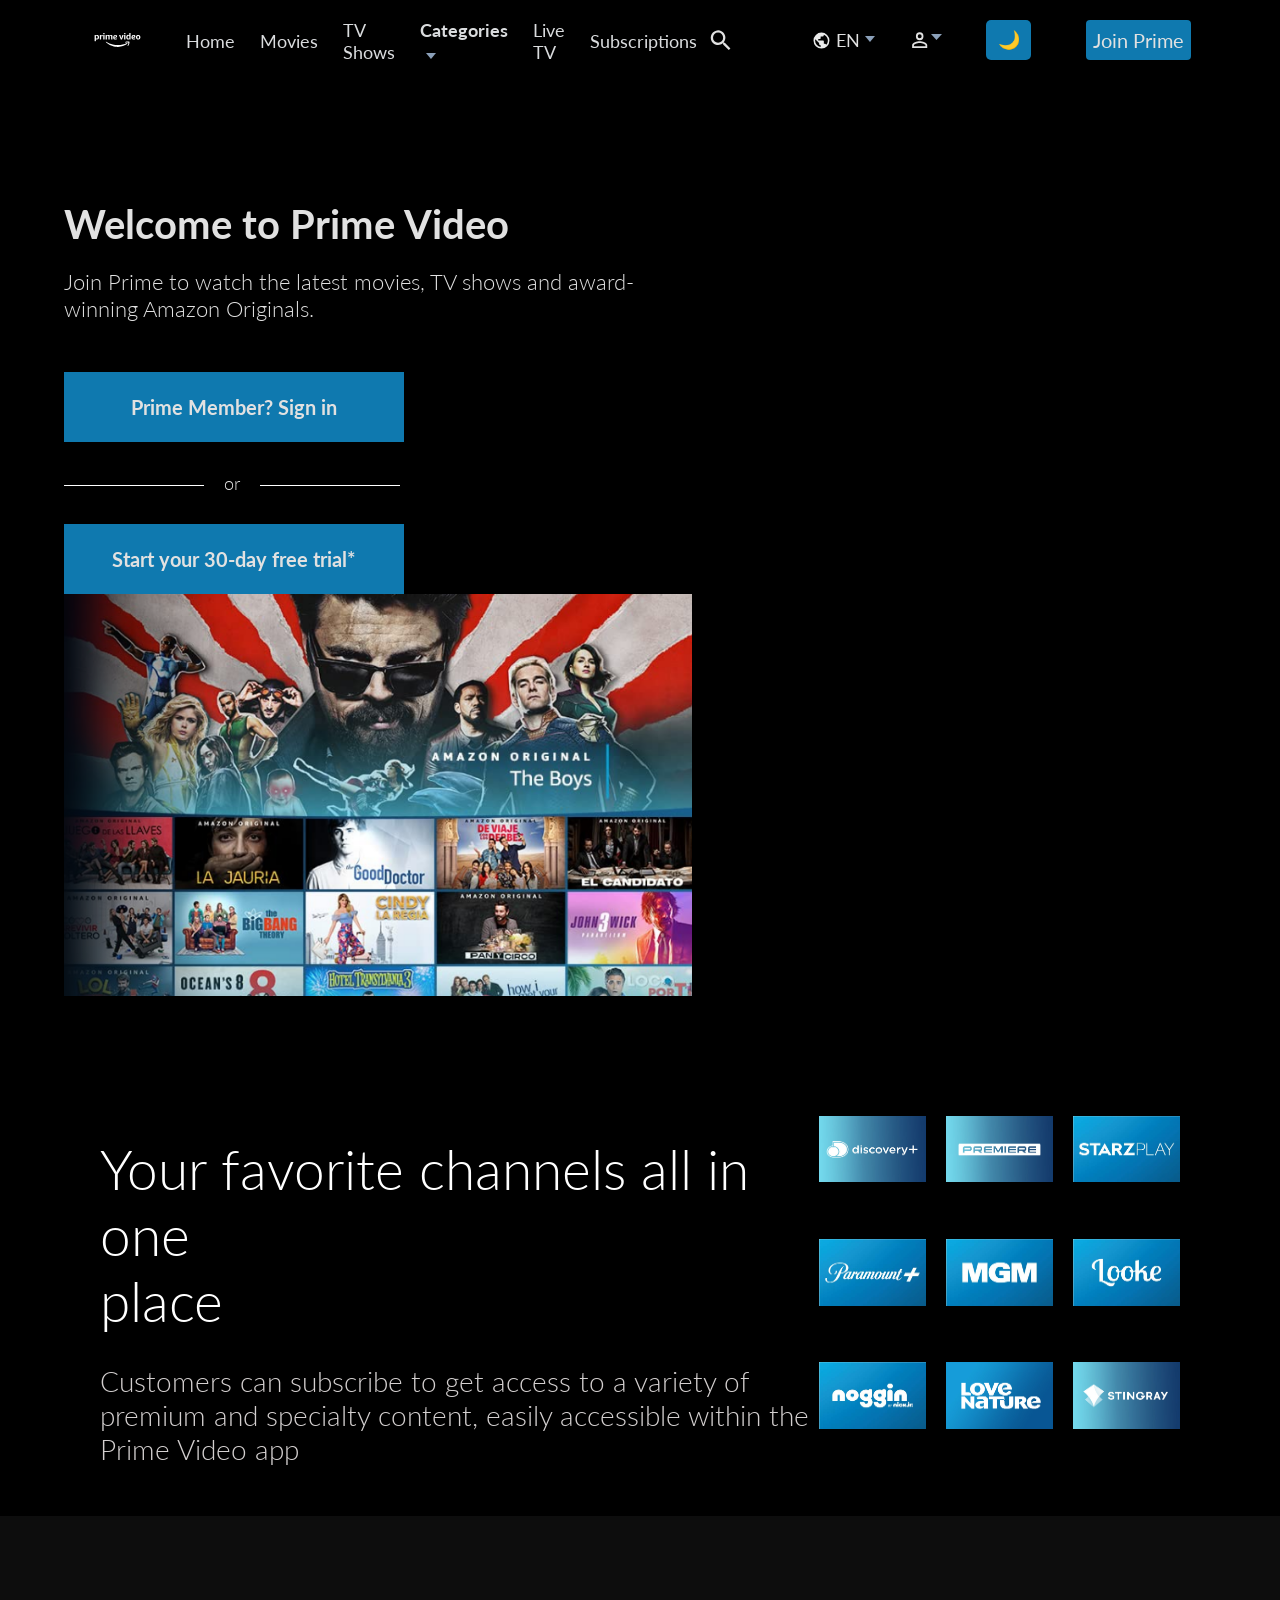
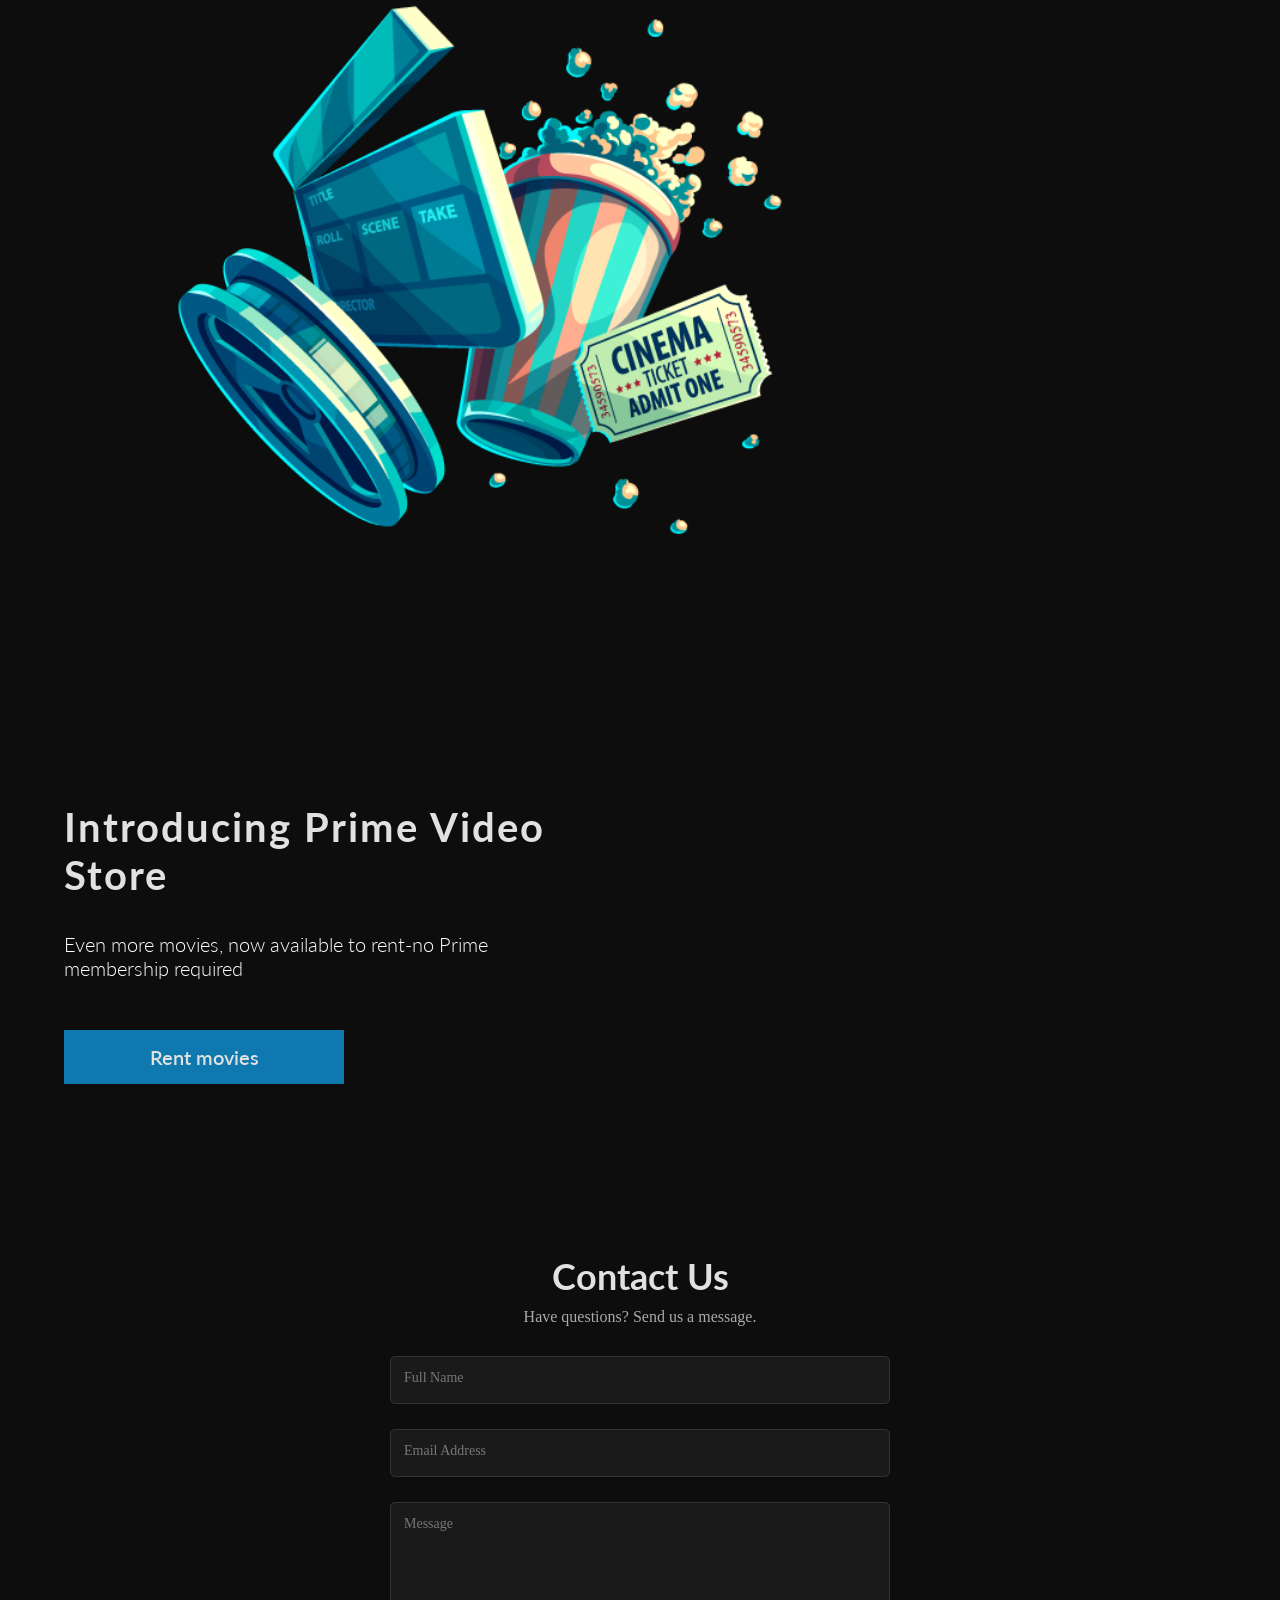
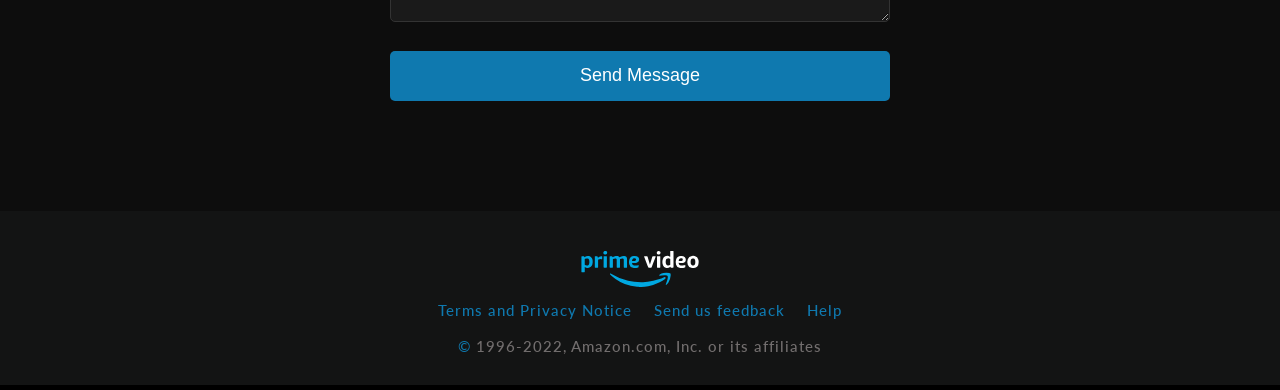
<file: index.html>
<!DOCTYPE html>
<html lang="en">

<head>
    <meta charset="UTF-8">
    <meta http-equiv="X-UA-Compatible" content="IE=edge">
    <meta name="viewport" content="width=device-width, initial-scale=1.0">
    <title>Welcome to Prime Video</title>
    <link rel="icon" type="image/png" sizes="32x32" href="images/Amazon_prime_video_logo_32x32.png">
    <link rel="icon" type="image/png" sizes="16x16" href="images/Amazon_prime_video_logo_16x16.png">
    <link rel="preconnect" href="https://fonts.googleapis.com">
    <link rel="preconnect" href="https://fonts.gstatic.com" crossorigin>
    <link href="https://fonts.googleapis.com/css2?family=Lato:wght@300;400;700&display=swap" rel="stylesheet">
    <link rel="stylesheet" href="./styles.css">
</head>

<body>
    <header id="showcase">
        <ul class="left-list js-scroll"> 
            <li class="logo"><a href="https://www.primevideo.com/offers/nonprimehomepage/ref=dv_web_force_root"><img src="./svgs/AmznLogo.svg"></a></li>
            <li><a href="#main">Home</a></li>
            <li><a href="#movies">Movies</a></li>
            <li><a href="#tvshows">TV Shows</a></li>
            <li class='a-effect'><a href="#">Categories<img src="./svgs/Arrow-Down.svg"
                style="margin-left: 6px;"></a></li> 
            <li><a href="#">Live TV</a></li>
            <li><a href="#">Subscriptions</a></li>
        </ul>

        <ul class="right-list">
            <li class="search-wrapper">
                <img src="./svgs/Search.svg" class="search-icon" />
                <input 
                    type="text" 
                    class="search-input" 
                    placeholder="Search movies, TV shows..."/>
            </li>

            <li class="l-acronyms"><img src="./svgs/Global.svg">EN<img src="./svgs/Arrow-Down.svg"
                    style="margin-left: 5px; margin-bottom: 2px;"></li>
            <li class="acc-effect"><img src="./svgs/Acc.svg" style="width: 25px;"><img src="./svgs/Arrow-Down.svg"
                    style="margin-bottom: 6px;"></li> 
            <li>
                <button id="theme-toggle" class="theme-toggle-btn">
                    🌙
                </button>
            </li>
            <button class="small-button">Join Prime</button>
        </ul>
    </header>
    <section id="all">
        
        <section class="languages-section hover-effect-language">
            <div id="menu-l">

                <div class="tab-nav1">
                    <li>Bahasa Indonesia</li>
                    <li>Bahasa Melayu</li>
                    <li>Deustch</li>
                    <li id="mult-languages" class="language-en">English</li>
                    <li>Español</li>
                    <li>Français</li>
                    <li>Italiano</li>
                    <li>Magyar</li>
                    <li>Nederlands</li>
                    <li>Norsk</li>
                </div>

                <div class="tab-nav2">
                    <li>Polski</li>
                    <li id="mult-languages" class="language-pt">Português (Brasil)</li>
                    <li>Português (Portugal)</li>
                    <li>Română</li>
                    <li>Suomi</li>
                    <li>Svenska</li>
                    <li>Türkçe</li>
                    <li>Wikang Filipino</li>
                    <li>Čeština</li>
                    <li>Ελληνικά</li>
                    <li>Русский</li>
                </div>

                <div class="tab-nav3">
                    <li>עברית</li>
                    <li>العربية</li>
                    <li>हिन्दी</li>
                    <li>தமிழ்</li>
                    <li>తెలుగు</li>
                    <li>ไทย</li>
                    <li>日本語</li>
                    <li>简体中文</li>
                    <li>繁體中文</li>
                    <li>한국어</li>
                </div>
            </div>
        </section>

        <section id="main">
            <section class="categories-section hover-effect">
                <h2>Top Categories</h2>
                <div class="cards-categories">
                    <div class="card">
                        <p class="LT">Included with Prime</p>
                    </div>
                    <div class="card">
                        <p class="LT">Amazon Originals and Exclusives</p>
                    </div>
                    <div class="card">
                        <p>Movies</p>
                    </div>
                    <div class="card">
                        <p>TV</p>
                    </div>
                    <div class="card">
                        <p>Kids</p>
                    </div>
                    <div class="card">
                        <p>Sports</p>
                    </div>
                </div>

                <div class="divider"></div>

                <div class="list-section">

                    <div class="list-1">
                        <ul>Genres</ul>
                        <li>Action and adventure</li>
                        <li>Comedy</li>
                        <li>Drama</li>
                        <li>Documentary</li>
                        <li>Kids and family</li>
                        <li>Fantasy</li>
                        <li>Horror</li>
                    </div>

                    <div class="list-2">
                        <li>Romance</li>
                        <li>Science fiction</li>
                        <li>Suspense</li>
                        <li>Anime</li>
                        <li>Military and war</li>
                        <li>Crime</li>
                    </div>

                    <div class="list-3">
                        <ul>Other categories</ul>
                        <li>Recently added movies</li>
                        <li>Recently added TV</li>
                        <li>Award winners</li>
                        <li>Watch Party</li>
                        <li>Only for a limited time on a Prime</li>
                    </div>
                </div>
            </section>
            <section class="menu-acc menu-click-effect">
                <div class="acc-text">
                    <h4>Sign In</h4>
                </div>
                <div class="acc-text">
                    <h4>Watch Anywhere</h4>
                </div>
                <div class="acc-text">
                    <h4>Help</h4>
                </div>
            </section>

            <section class="section-texts">
            <div class="main-texts">
                <h1 class="large-text1">Welcome to Prime Video</h1>
                <p>Join Prime to watch the latest movies, TV shows and award-winning Amazon Originals.</p>
                <div>
                    <ul>
                        <li><button class="large-button">Prime Member? Sign in</button></li>
                        <div class="divider">
                            <li class="d1"> <svg xmlns="http://www.w3.org/2000/svg" width="140" height="1"
                                    viewBox="0 0 140 1">
                                    <rect width="140" height="1" fill="#fff" />
                                </svg>
                            </li>

                            <span class="textdivider">or</span>

                            <li class="d2">
                                <svg xmlns="http://www.w3.org/2000/svg" width="140" height="1" viewBox="0 0 140 1">
                                    <rect width="140" height="1" fill="#fff" />
                                </svg>
                            </li>
                        </div>

                        <li><button class="large-button2">Start your 30-day free trial*</button></li>
                    </ul>
                </div>
           
            </div>
            
        </section>
        <img class="main-background" src="images/mainbackground-en.png">
        </section>

        <section id="channels">
            <div class="channelstexts">
                <h1>Your favorite channels all in one<br>
                    place</h1>
                <p>Customers can subscribe to get access to a variety of premium and specialty content, easily accessible within the Prime Video app</p>
            </div>

            <div class="channels-section">
                <div><img class="channel" src="images/card.jpg"></div>
                <div><img class="channel" src="images/card-1.jpg"></div>
                <div><img class="channel" src="images/card-2.jpg"></div>
                <div><img class="channel" src="images/card-3.jpg"></div>
                <div><img class="channel" src="images/card-4.jpg"></div>
                <div><img class="channel" src="images/card-5.jpg"></div>
                <div><img class="channel" src="images/card-6.jpg"></div>
                <div><img class="channel" src="images/card-7.jpg"></div>
                <div><img class="channel" src="images/card-8.jpg"></div>
            </div>
        </section>

        <section id="popcorn">
            <div class="movies-img"><img src="images/cinecamars.png"></div>

            <div class="p-texts">
                <h2>Introducing Prime Video Store</h2>
                <p>Even more movies, now available to rent-no Prime membership required</p>
                <button class="large-button">Rent movies</button>
            </div>
        </section>
        <!-- Contact Form Section -->
        <section id="contact-section">
            <div class="contact-container">

                <h2>Contact Us</h2>
                <p>Have questions? Send us a message.</p>

                <form id="contact-form">

                    <div class="form-group">
                        <input type="text" id="name" required>
                        <label for="name">Full Name</label>
                    </div>

                    <div class="form-group">
                        <input type="email" id="email" required>
                        <label for="email">Email Address</label>
                    </div>

                    <div class="form-group">
                        <textarea id="message" rows="5" required></textarea>
                        <label for="message">Message</label>
                    </div>

                    <button type="submit" class="contact-btn">Send Message</button>

                    <p id="form-status"></p>

                </form>
            </div>
        </section>
        <div id="custom-alert" class="custom-alert">
            <div class="alert-box">
                <span class="alert-icon">✓</span>
                <div class="alert-content">
                    <h3>Message Sent!</h3>
                    <p>Thank you for contacting us. We'll get back to you soon.</p>
                </div>
                <span class="alert-close">&times;</span>
            </div>
        </div>
        <footer>
            <ul class="js-scroll">
                <li><a href="#main" class="js-scroll"><img class="js-scroll img-footer" src="./svgs/AmazonLogo2.svg"></a></li>
                <p>Terms and Privacy Notice &emsp; Send us feedback &emsp; Help <br><br> ©<span> 1996-2022, Amazon.com, Inc. or
                        its
                        affiliates</span></p>
            </ul>
            <section class="modal-container modal-active"></section>
    </section>
    </footer>

    <script src="./script.js"></script>
</body>
</html>
</file>
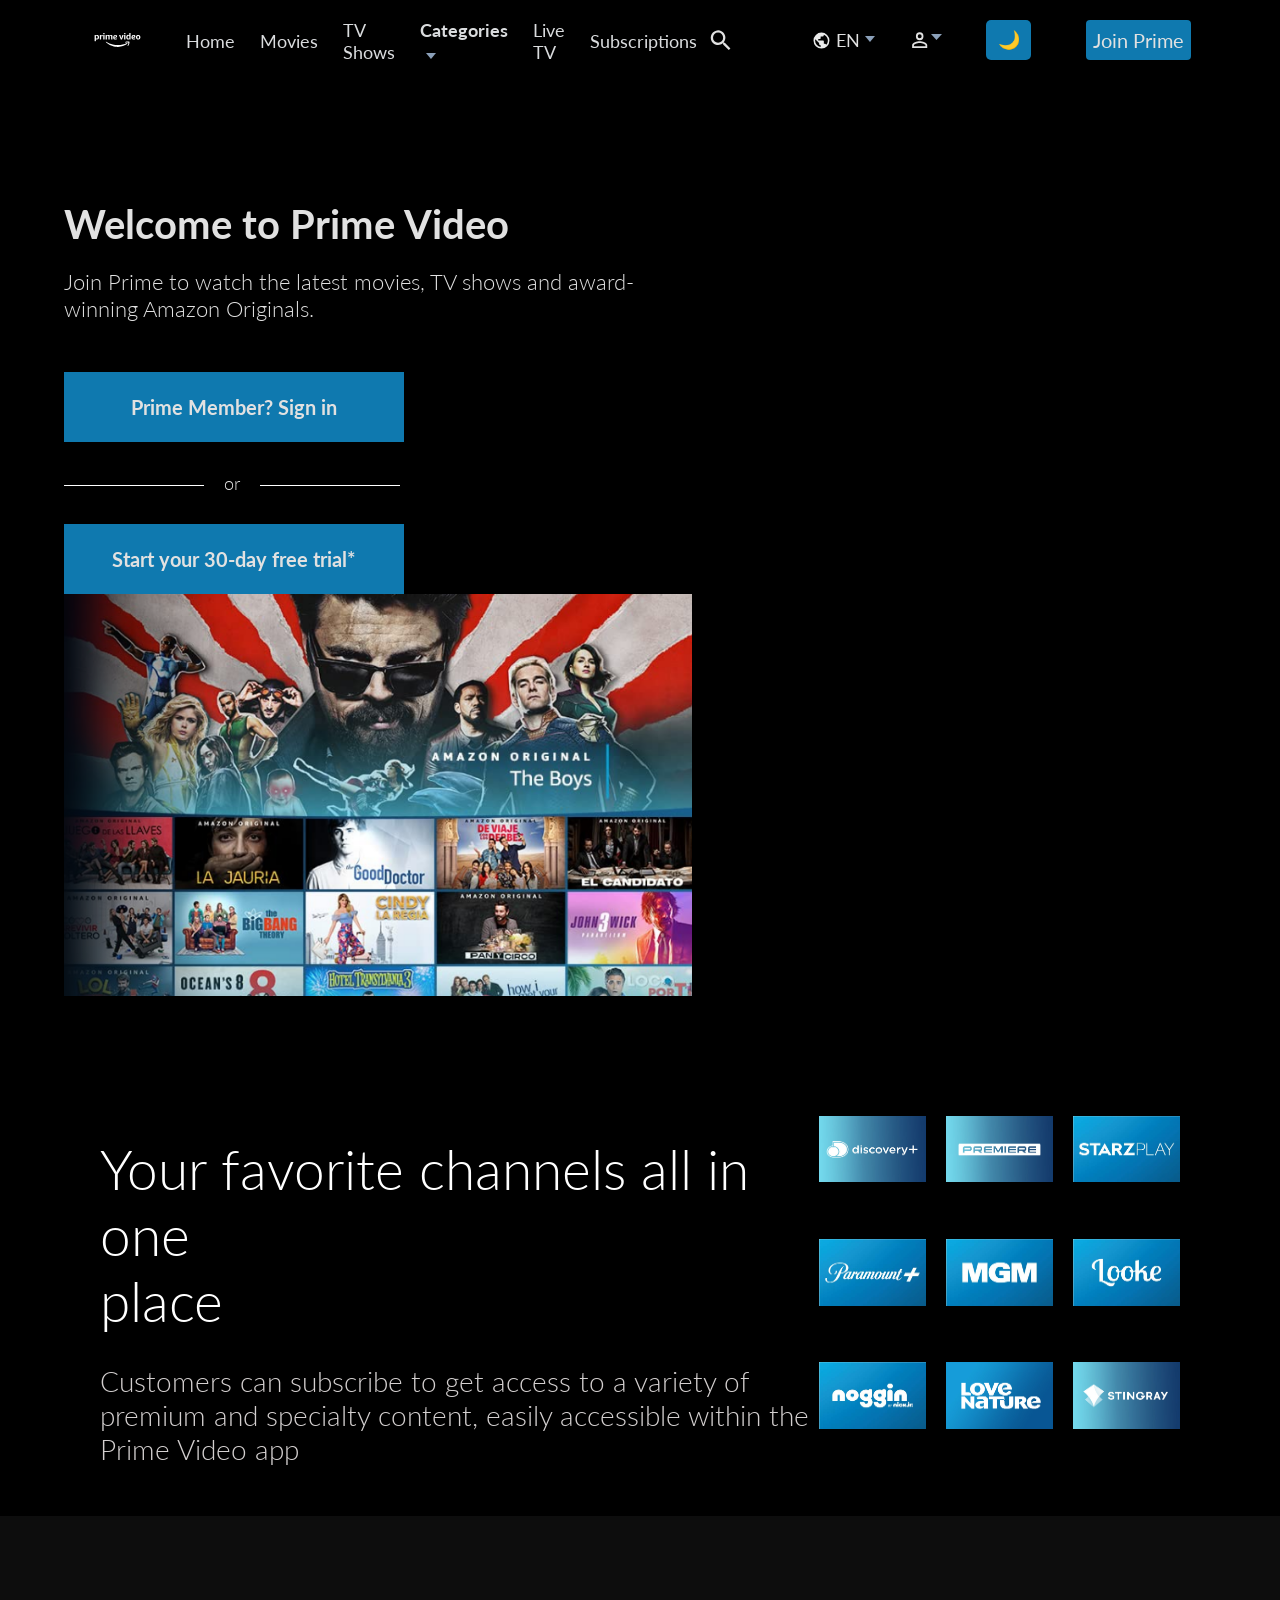
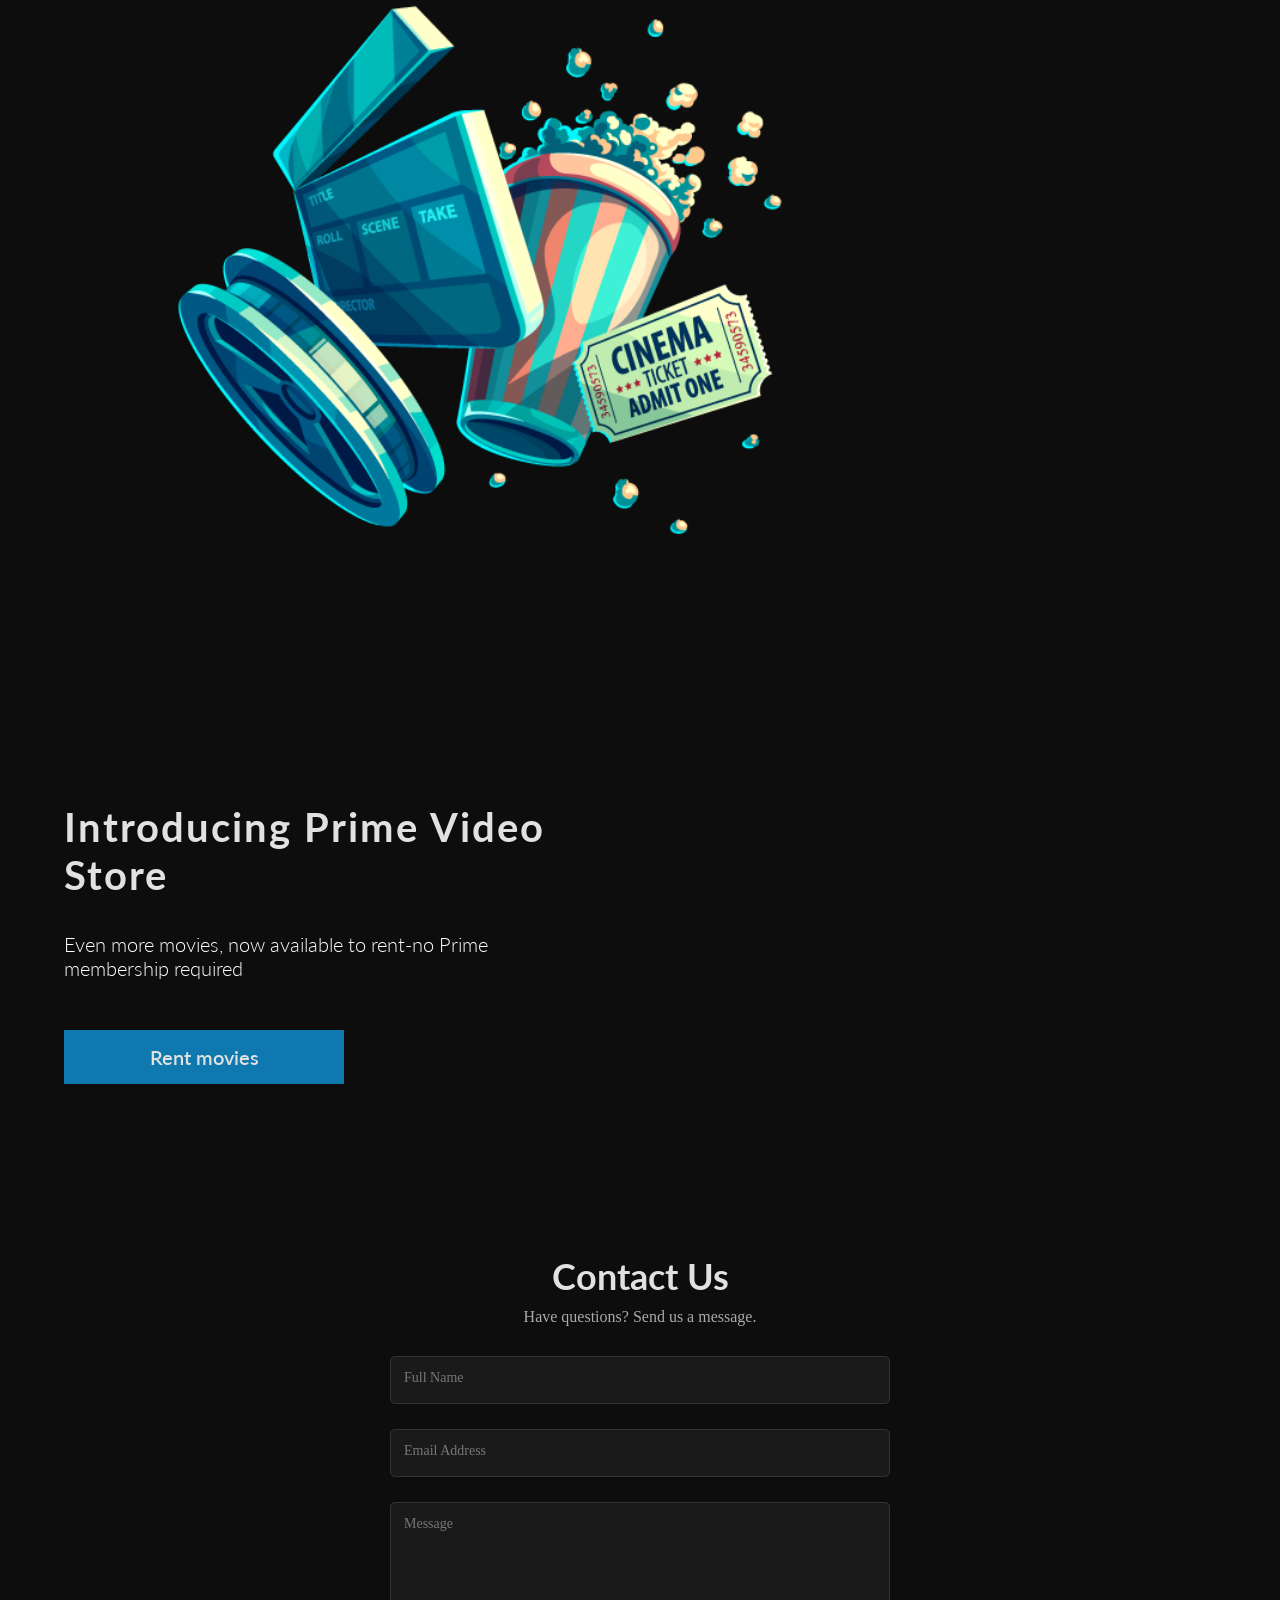
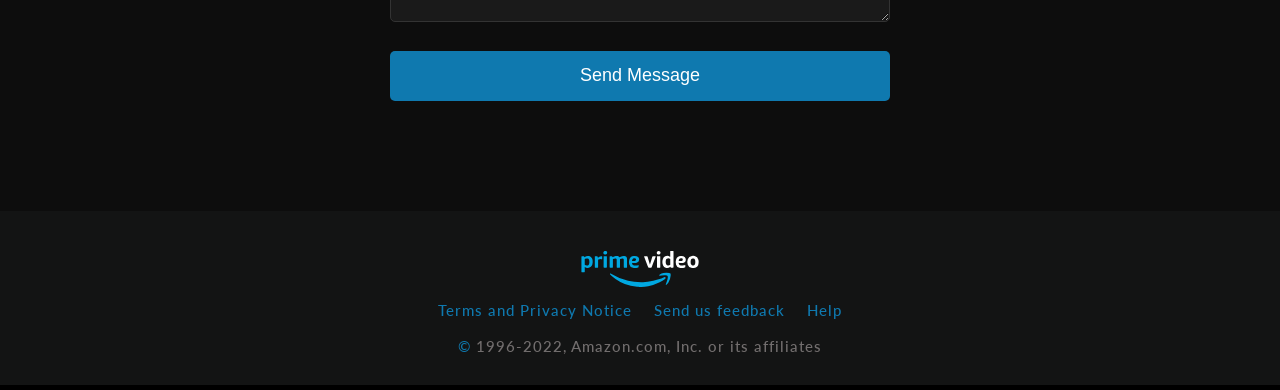
<file: Amazon Prime Clone/index.html>
<!DOCTYPE html>
<html lang="en">

<head>
    <meta charset="UTF-8">
    <meta http-equiv="X-UA-Compatible" content="IE=edge">
    <meta name="viewport" content="width=device-width, initial-scale=1.0">
    <title>Welcome to Prime Video</title>
    <link rel="icon" type="image/png" sizes="32x32" href="images/Amazon_prime_video_logo_32x32.png">
    <link rel="icon" type="image/png" sizes="16x16" href="images/Amazon_prime_video_logo_16x16.png">
    <link rel="preconnect" href="https://fonts.googleapis.com">
    <link rel="preconnect" href="https://fonts.gstatic.com" crossorigin>
    <link href="https://fonts.googleapis.com/css2?family=Lato:wght@300;400;700&display=swap" rel="stylesheet">
    <link rel="stylesheet" href="./styles.css">
</head>

<body>
    <header id="showcase">
        <ul class="left-list js-scroll"> 
            <li class="logo"><a href="https://www.primevideo.com/offers/nonprimehomepage/ref=dv_web_force_root"><img src="./svgs/AmznLogo.svg"></a></li>
            <li><a href="#main">Home</a></li>
            <li><a href="#movies">Movies</a></li>
            <li><a href="#tvshows">TV Shows</a></li>
            <li class='a-effect'><a href="#">Categories<img src="./svgs/Arrow-Down.svg"
                style="margin-left: 6px;"></a></li> 
            <li><a href="#">Live TV</a></li>
            <li><a href="#">Subscriptions</a></li>
        </ul>

        <ul class="right-list">
            <li class="search-wrapper">
                <img src="./svgs/Search.svg" class="search-icon" />
                <input 
                    type="text" 
                    class="search-input" 
                    placeholder="Search movies, TV shows..."/>
            </li>

            <li class="l-acronyms"><img src="./svgs/Global.svg">EN<img src="./svgs/Arrow-Down.svg"
                    style="margin-left: 5px; margin-bottom: 2px;"></li>
            <li class="acc-effect"><img src="./svgs/Acc.svg" style="width: 25px;"><img src="./svgs/Arrow-Down.svg"
                    style="margin-bottom: 6px;"></li> 
            <li>
                <button id="theme-toggle" class="theme-toggle-btn">
                    🌙
                </button>
            </li>
            <button class="small-button">Join Prime</button>
        </ul>
    </header>
    <section id="all">
        
        <section class="languages-section hover-effect-language">
            <div id="menu-l">

                <div class="tab-nav1">
                    <li>Bahasa Indonesia</li>
                    <li>Bahasa Melayu</li>
                    <li>Deustch</li>
                    <li id="mult-languages" class="language-en">English</li>
                    <li>Español</li>
                    <li>Français</li>
                    <li>Italiano</li>
                    <li>Magyar</li>
                    <li>Nederlands</li>
                    <li>Norsk</li>
                </div>

                <div class="tab-nav2">
                    <li>Polski</li>
                    <li id="mult-languages" class="language-pt">Português (Brasil)</li>
                    <li>Português (Portugal)</li>
                    <li>Română</li>
                    <li>Suomi</li>
                    <li>Svenska</li>
                    <li>Türkçe</li>
                    <li>Wikang Filipino</li>
                    <li>Čeština</li>
                    <li>Ελληνικά</li>
                    <li>Русский</li>
                </div>

                <div class="tab-nav3">
                    <li>עברית</li>
                    <li>العربية</li>
                    <li>हिन्दी</li>
                    <li>தமிழ்</li>
                    <li>తెలుగు</li>
                    <li>ไทย</li>
                    <li>日本語</li>
                    <li>简体中文</li>
                    <li>繁體中文</li>
                    <li>한국어</li>
                </div>
            </div>
        </section>

        <section id="main">
            <section class="categories-section hover-effect">
                <h2>Top Categories</h2>
                <div class="cards-categories">
                    <div class="card">
                        <p class="LT">Included with Prime</p>
                    </div>
                    <div class="card">
                        <p class="LT">Amazon Originals and Exclusives</p>
                    </div>
                    <div class="card">
                        <p>Movies</p>
                    </div>
                    <div class="card">
                        <p>TV</p>
                    </div>
                    <div class="card">
                        <p>Kids</p>
                    </div>
                    <div class="card">
                        <p>Sports</p>
                    </div>
                </div>

                <div class="divider"></div>

                <div class="list-section">

                    <div class="list-1">
                        <ul>Genres</ul>
                        <li>Action and adventure</li>
                        <li>Comedy</li>
                        <li>Drama</li>
                        <li>Documentary</li>
                        <li>Kids and family</li>
                        <li>Fantasy</li>
                        <li>Horror</li>
                    </div>

                    <div class="list-2">
                        <li>Romance</li>
                        <li>Science fiction</li>
                        <li>Suspense</li>
                        <li>Anime</li>
                        <li>Military and war</li>
                        <li>Crime</li>
                    </div>

                    <div class="list-3">
                        <ul>Other categories</ul>
                        <li>Recently added movies</li>
                        <li>Recently added TV</li>
                        <li>Award winners</li>
                        <li>Watch Party</li>
                        <li>Only for a limited time on a Prime</li>
                    </div>
                </div>
            </section>
            <section class="menu-acc menu-click-effect">
                <div class="acc-text">
                    <h4>Sign In</h4>
                </div>
                <div class="acc-text">
                    <h4>Watch Anywhere</h4>
                </div>
                <div class="acc-text">
                    <h4>Help</h4>
                </div>
            </section>

            <section class="section-texts">
            <div class="main-texts">
                <h1 class="large-text1">Welcome to Prime Video</h1>
                <p>Join Prime to watch the latest movies, TV shows and award-winning Amazon Originals.</p>
                <div>
                    <ul>
                        <li><button class="large-button">Prime Member? Sign in</button></li>
                        <div class="divider">
                            <li class="d1"> <svg xmlns="http://www.w3.org/2000/svg" width="140" height="1"
                                    viewBox="0 0 140 1">
                                    <rect width="140" height="1" fill="#fff" />
                                </svg>
                            </li>

                            <span class="textdivider">or</span>

                            <li class="d2">
                                <svg xmlns="http://www.w3.org/2000/svg" width="140" height="1" viewBox="0 0 140 1">
                                    <rect width="140" height="1" fill="#fff" />
                                </svg>
                            </li>
                        </div>

                        <li><button class="large-button2">Start your 30-day free trial*</button></li>
                    </ul>
                </div>
           
            </div>
            
        </section>
        <img class="main-background" src="images/mainbackground-en.png">
        </section>

        <section id="channels">
            <div class="channelstexts">
                <h1>Your favorite channels all in one<br>
                    place</h1>
                <p>Customers can subscribe to get access to a variety of premium and specialty content, easily accessible within the Prime Video app</p>
            </div>

            <div class="channels-section">
                <div><img class="channel" src="images/card.jpg"></div>
                <div><img class="channel" src="images/card-1.jpg"></div>
                <div><img class="channel" src="images/card-2.jpg"></div>
                <div><img class="channel" src="images/card-3.jpg"></div>
                <div><img class="channel" src="images/card-4.jpg"></div>
                <div><img class="channel" src="images/card-5.jpg"></div>
                <div><img class="channel" src="images/card-6.jpg"></div>
                <div><img class="channel" src="images/card-7.jpg"></div>
                <div><img class="channel" src="images/card-8.jpg"></div>
            </div>
        </section>

        <section id="popcorn">
            <div class="movies-img"><img src="images/cinecamars.png"></div>

            <div class="p-texts">
                <h2>Introducing Prime Video Store</h2>
                <p>Even more movies, now available to rent-no Prime membership required</p>
                <button class="large-button">Rent movies</button>
            </div>
        </section>
        <!-- Contact Form Section -->
        <section id="contact-section">
            <div class="contact-container">

                <h2>Contact Us</h2>
                <p>Have questions? Send us a message.</p>

                <form id="contact-form">

                    <div class="form-group">
                        <input type="text" id="name" required>
                        <label for="name">Full Name</label>
                    </div>

                    <div class="form-group">
                        <input type="email" id="email" required>
                        <label for="email">Email Address</label>
                    </div>

                    <div class="form-group">
                        <textarea id="message" rows="5" required></textarea>
                        <label for="message">Message</label>
                    </div>

                    <button type="submit" class="contact-btn">Send Message</button>

                    <p id="form-status"></p>

                </form>
            </div>
        </section>
        <div id="custom-alert" class="custom-alert">
            <div class="alert-box">
                <span class="alert-icon">✓</span>
                <div class="alert-content">
                    <h3>Message Sent!</h3>
                    <p>Thank you for contacting us. We'll get back to you soon.</p>
                </div>
                <span class="alert-close">&times;</span>
            </div>
        </div>
        <footer>
            <ul class="js-scroll">
                <li><a href="#main" class="js-scroll"><img class="js-scroll img-footer" src="./svgs/AmazonLogo2.svg"></a></li>
                <p>Terms and Privacy Notice &emsp; Send us feedback &emsp; Help <br><br> ©<span> 1996-2022, Amazon.com, Inc. or
                        its
                        affiliates</span></p>
            </ul>
            <section class="modal-container modal-active"></section>
    </section>
    </footer>

    <script src="./script.js"></script>
</body>
</html>
</file>
<file: styles.css>
@charset "UTF-8";
html {
  font-size: 16px;
}

*,
*::before,
*::after {
  box-sizing: border-box;
}

img {
  max-width: 100%;
  height: auto;
}

body,main,footer,p,h1,ul,li {
  padding: 0px;
  margin: 0px;
}
body{
    background-color: #000000;
    transition: background-color 0.3s, color 0.3s;
}

ul {
  list-style: none;
}

a {
  text-decoration: none;
}

#showcase {
  display: flex;
  justify-content: space-between;
  position: fixed;
  width: 100%;
  height: 80px;
  padding: 0 5vw;
  align-items: center;
  background-color: black;
}
.left-list,
.right-list {
  align-items: center;
}
@media (max-width: 768px) {
  .left-list {
    flex-wrap: wrap;
    gap: 12px;
    font-size: 16px;
  }

  .left-list li {
    padding: 0;
  }
}

.search-input {
  width: 0;
  opacity: 0;
  margin-left: 12px;
  padding: 10px 14px;
  height: 40px;
  border-radius: 4px;
  border: none;
  outline: none;
  font-size: 16px;
  background-color: #ffffff;
  transition: all 0.3s ease;
}

.search-wrapper.active .search-input {
  width: 320px;
  opacity: 1;
}

@media (max-width: 1024px) {
  .search-wrapper.active .search-input {
    width: 260px;
  }
}

@media (max-width: 768px) {
  .search-wrapper.active .search-input {
    width: 200px;
  }
}

/* ================= THEME TOGGLE BUTTON ================= */

.theme-toggle-btn {
    width: 45px;
    height: 40px;
    border-radius: 5px;
    border: none;
    cursor: pointer;
    font-size: 18px;
    background-color: #0F79AF;
    color: white;
    transition: 0.3s;
}

.theme-toggle-btn:hover {
    background-color: #1a9ada;
}


/* ================= LIGHT THEME ================= */

body.light-theme {
    background-color: #ffffff;
    color: #111;
}

body.light-theme #showcase {
    background-color: #ffffff;
}

body.light-theme .left-list a,
body.light-theme .right-list a {
    color: #111;
}

body.light-theme #main,
body.light-theme #contact-section,
body.light-theme #popcorn {
    background-color: #f5f5f5;
    color: #111;
}

body.light-theme footer {
    background-color: #eaeaea;
}

body.light-theme .form-group input,
body.light-theme .form-group textarea {
    background-color: #fff;
    color: #111;
    border: 1px solid #ccc;
}

body.light-theme .alert-box {
    background-color: white;
    color: black;
}

.left-list {
  font-family: "Lato";
  font-size: 18px;
  display: flex;
}

.left-list .logo {
  padding: 30px;
}

.left-list a {
  color: rgba(242, 244, 246, 0.9);
}

.left-list .a-effect {
  font-weight: bold;
}

.left-list li {
  padding: 45px 10px 44px 15px;
}

.right-list {
  display: flex;
  align-items: center;
  gap: 25px;
}

.right-list li,
.search-wrapper {
  display: flex;
  align-items: center;
  margin: 0;
}

.small-button {
  margin: 0;
}

.right-list li {
  margin-right: 30px;
  color: #E1E1E1;
}

.right-list .l-acronyms {
  font-family: "Lato";
  font-size: 18px;
  cursor: pointer;
}

.right-list a {
  color: #E1E1E1;
}

.small-button {
  position: relative;
  cursor: pointer;
  width: 150px;
  height: 40px;
  margin-right: 25px;
  background-color: #0F79AF;
  border: #E1E1E1;
  border-radius: 4px;
  color: #E1E1E1;
  font-size: 20px;
  font-family: "Lato", arial;
  font-weight: regular 400;
}

.small-button a {
  color: #E1E1E1;
}

.small-button:hover {
  transition: 0.6s;
  background-color: #1a9ada;
}

.hover-effect-language {
  display: none !important;
}

.languages-section #menu-l {
  position: fixed;
  top: 80px;
  right: 40px;
  width: 480px;
  max-width: 90vw;
  max-height: 70vh;
  overflow-y: auto;
  display: grid;
  grid-template-columns: repeat(3, 1fr);
  background-color: #27323d;
  border-radius: 6px;
  box-shadow: 0 10px 30px rgba(0, 0, 0, 0.6);
  z-index: 6;
}
@media (max-width: 480px) {
  .languages-section #menu-l {
    grid-template-columns: 1fr;
    width: 95vw;
  }

  .menu-acc {
    right: 5vw;
    left: auto;
  }
}


.languages-section #menu-l li {
  font-family: "Lato";
  font-size: 16px;
  font-weight: 400;
  color: #c4cacf;
  padding: 12px 16px;
}

.languages-section #menu-l .tab-nav1,
.languages-section #menu-l .tab-nav2 {
  border-right: 1px solid rgba(255, 255, 255, 0.1);
}


.languages-section #menu-l li:hover {
  transition: 0.8s;
  background-color: #64778a;
}

.languages-section #menu-l .language-en {
  color: white;
}

.languages-section #menu-l .language-en::before {
  content: "✓";
  margin-right: 8px;
}
@media (max-width: 480px) {
  .languages-section #menu-l {
    grid-template-columns: 1fr;
    width: 95vw;
  }

  .menu-acc {
    right: 5vw;
    left: auto;
  }
}

@media (max-width: 768px) {
  .languages-section #menu-l {
    grid-template-columns: repeat(2, 1fr);
    width: 90vw;
    right: 5vw;
  }
}


.hover-effect {
  display: none !important;
}

.categories-section {
  position: fixed;
  top: 80px;
  left: 50%;
  transform: translateX(-50%);
  width: 1100px;
  max-width: 95vw;
  padding: 30px;
  display: grid;
  align-items: start;
  grid-template-columns: auto 1fr auto;
  gap: 40px;
  background: linear-gradient(163deg, #122739 23%, #0c1c2a 48%);
  color: white;
  border-radius: 6px;
  box-shadow: 0 10px 30px rgba(0, 0, 0, 0.6);
  z-index: 5;
}


.categories-section h2 {
  font-family: "Lato";
  font-size: 18px;
  font-weight: 400;
  margin-bottom: 20px;
  grid-column: 1 / -1;
}


.categories-section .cards-categories {
  display: grid;
  justify-content: start;
  grid-template-columns: repeat(3, 175px);
  gap: 20px;
  margin: 0;
}


.categories-section .card {
  flex-wrap: wrap;
  width: 175px;
  height: 90px;
  background-color: #144e77;
  border-radius: 4px;
  cursor: pointer;
}

.categories-section .card .LT,
.categories-section .card p {
  text-align: center;
  font-family: "Lato";
  font-size: 16px;
  font-weight: 600;
  padding: 32px 20px 0px 20px;
  line-height: 22px;
}

.categories-section .card .LT {
  padding-top: 22px;
}

.categories-section .card:hover {
  box-shadow: 0 0 0 2px white;
}

.categories-section .list-section {
  display: flex;
  gap: 40px;
  margin: 0;
}


.categories-section .list-section .list-1,
.categories-section .list-section .list-2,
.categories-section .list-section .list-3 li {
  cursor: pointer;
}

.categories-section .list-section .list-2 {
  margin-top: 3.3%;
}

.categories-section .list-section ul {
  font-family: "Lato";
}

.categories-section .list-section li {
  font-family: "Lato";
  font-size: 16px;
  color: #63758a;
  margin-right: 50px;
  padding-top: 15px;
}

.categories-section .list-section li:hover {
  color: white;
  transition: 0.4s;
}

.categories-section .divider {
  width: 1px;
  background-color: white;
  align-self: stretch;
}


@media (max-width: 768px) {
  .categories-section {
    grid-template-columns: 1fr;
  }

  .categories-section .cards-categories {
    grid-template-columns: repeat(2, 1fr);
  }

  .categories-section .divider {
    display: none;
  }
}


.menu-acc {
  width: 200px;
  height: auto;
  position: fixed;
  z-index: 4;
  background-color: #27323d;
  box-shadow: 0 0 0.5em black;
  left: 87.6%;
  bottom: 70%;
  font-size: 20px;
}

.menu-acc .acc-text {
  font-size: 14px;
  font-family: "Lato", arial;
  font-weight: 400;
  color: rgba(242, 244, 246, 0.9);
  padding-left: 22px;
  border-bottom: 1px solid #434f5d;
  cursor: pointer;
  padding-top: 0.5px;
}

.menu-acc h4 {
  font-size: 18px;
  font-family: "Lato", arial;
  font-weight: 400;
  color: rgba(242, 244, 246, 0.9);
  padding-left: 2px;
}

.acc-text:hover {
  transition: 0.8s;
  background-color: #64778a;
}

.acc-effect {
  cursor: pointer;
}

.menu-click-effect {
  display: none !important;
}

#main {
  min-height: 100vh;
  padding: 120px 5vw 60px;
  flex-wrap: wrap;
  padding-top: 100px;
  display: flex;
  justify-content: space-between;
  background-color: #000;
}

#main .small-words {
  margin-top: 50px;
  font-size: 16px;
  font-family: "Lato", arial;
  font-weight: 300;
  color: #E1E1E1;
}

#main .section-texts {
  display: flex;
  gap: 40px;
  flex-wrap: wrap;
}


#main .main-texts {
  margin-left: 0;
  max-width: 600px;
}

#main .main-texts h1 {
  font-size: 40px;
  font-family: "Lato", arial;
  color: #E1E1E1;
  padding-top: 100px;
}

#main .main-texts p {
  font-size: 22px;
  font-family: "Lato", arial;
  font-weight: 300;
  color: #E1E1E1;
  padding-top: 20px;
}
@media (max-width: 1024px) {
  #main .section-texts {
    gap: 30px;
  }

  #main .main-texts h1 {
    font-size: 32px;
  }

  #main .main-texts p {
    font-size: 20px;
  }
}
@media (max-width: 768px) {
  #main {
    padding: 120px 5vw 60px;
    text-align: center;
  }

  #main .section-texts {
    flex-direction: column;
    align-items: center;
  }

  #main .main-texts {
    max-width: 100%;
  }

  #main .large-button,
  #main .large-button2 {
    width: 100%;
    max-width: 340px;
  }
}


#main .large-button {
  width: 340px;
  height: 70px;
  margin-top: 50px;
  background-color: #0F79AF;
  border: none;
  font-size: 20px;
  font-family: "Lato", arial;
  font-weight: bold;
  color: #E1E1E1;
  cursor: pointer;
}

#main .large-button2 {
  width: 340px;
  height: 70px;
  margin-top: 30px;
  background-color: #0F79AF;
  border: none;
  font-size: 20px;
  font-family: "Lato", arial;
  font-weight: bold;
  color: #E1E1E1;
  cursor: pointer;
}

#main .divider {
  margin-top: 30px;
  display: flex;
}

#main .divider .textdivider {
  font-family: lato;
  font-weight: 300;
  font-size: 18px;
  padding-left: 20px;
  color: #E1E1E1;
}

#main .divider .d2 {
  padding-left: 20px;
}

#main .main-background {
  height: auto;
  width: 54.5%;
}

@media (max-width: 768px) {
  #main {
    flex-direction: column;
    text-align: center;
  }

  .main-background {
    width: 100%;
    margin-top: 40px;
  }
}


#channels {
  display: flex;
  justify-content: space-between;
  margin-left: 100px;
  margin-right: 100px;
}
@media (max-width: 768px) {
  #channels {
    flex-direction: column;
    margin: 0 5vw;
    text-align: center;
  }
}


#channels h1 {
  font-size: 55px;
  font-family: "Lato", arial;
  color: white;
  font-weight: 300;
  padding-top: 80px;
}

#channels p {
  padding-top: 30px;
  font-size: 28px;
  font-family: "Lato", arial;
  font-weight: 300;
  color: #d3cfcf;
}

.channels-section {
  margin-top: 60px;
  display: grid;
  grid-template-columns: repeat(3, 1fr);
  gap: 20px;
}
@media (max-width: 1024px) {
  .channels-section {
    grid-template-columns: repeat(2, 1fr);
  }
}
@media (max-width: 600px) {
  .channels-section {
    grid-template-columns: 1fr;
  }
}

.channels-section .channel {
  width: 100%;
  max-width: 250px;
  aspect-ratio: 16 / 10;
  height: auto;
  cursor: pointer;
  justify-self: center;
}


.channel:hover {
  transition: 0.3s;
  box-shadow: 0 0 1em black;
}

#popcorn {
  margin-top: 50px;
  display: flex;
  padding: 60px 5vw;
  flex-wrap: wrap;
  gap: 40px;
  justify-content: space-between;
  background-color: #0D0D0D;
}
@media (max-width: 768px) {
  #popcorn {
    text-align: center;
    justify-content: center;
  }
}

#popcorn .p-texts {
  color: white;
  margin-right: 0;
  max-width: 500px;
}

#popcorn .p-texts h2 {
  padding-top: 150px;
  font-size: 40px;
  font-family: "Lato", arial;
  color: #E1E1E1;
  letter-spacing: 2px;
}

#popcorn .p-texts p {
  margin-top: 10px;
  font-size: 20px;
  font-family: "Lato", arial;
  font-weight: 300;
}

#popcorn .p-texts .large-button {
  width: 280px;
  height: 54px;
  margin-top: 50px;
  background-color: #0F79AF;
  border: none;
  font-size: 20px;
  font-family: "Lato", arial;
  font-weight: 600;
  color: #E1E1E1;
  cursor: pointer;
}

#popcorn img {
  margin-left: 100px;
  width: 650px;
  height: 600px;
}

#contact-section {
    background-color: #0D0D0D;
    padding: 80px 5vw;
    display: flex;
    justify-content: center;
}

.contact-container {
    width: 100%;
    max-width: 500px;
    text-align: center;
}

.contact-container h2 {
    color: #E1E1E1;
    font-family: "Lato";
    font-size: 36px;
    margin-bottom: 10px;
}

.contact-container p {
    color: #aaa;
    margin-bottom: 30px;
}

.form-group {
    position: relative;
    margin-bottom: 25px;
}

.form-group input,
.form-group textarea {
    width: 100%;
    padding: 14px;
    background: #1a1a1a;
    border: 1px solid #333;
    color: #fff;
    font-size: 16px;
    border-radius: 5px;
    outline: none;
}

.form-group label {
    position: absolute;
    left: 14px;
    top: 14px;
    color: #777;
    font-size: 14px;
    pointer-events: none;
    transition: 0.3s;
}

.form-group input:focus + label,
.form-group textarea:focus + label,
.form-group input:valid + label,
.form-group textarea:valid + label {
    top: -10px;
    font-size: 12px;
    color: #0F79AF;
}

.contact-btn {
    width: 100%;
    height: 50px;
    background-color: #0F79AF;
    border: none;
    color: white;
    font-size: 18px;
    cursor: pointer;
    border-radius: 5px;
    transition: 0.3s;
}

.contact-btn:hover {
    background-color: #1a9ada;
}

#form-status {
    margin-top: 15px;
    font-size: 14px;
    color: #0F79AF;
}

.custom-alert {
    position: fixed;
    top: 20px;
    right: -400px;
    width: 320px;
    z-index: 9999;
    transition: right 0.5s ease;
}

.custom-alert.show {
    right: 20px;
}

.alert-box {
    background: #1a1a1a;
    border-left: 5px solid #0F79AF;
    padding: 15px;
    display: flex;
    align-items: center;
    gap: 12px;
    border-radius: 6px;
    box-shadow: 0 0 20px rgba(0,0,0,0.5);
    color: white;
    font-family: "Lato";
}

.alert-icon {
    font-size: 22px;
    color: #0F79AF;
}

.alert-content h3 {
    margin: 0;
    font-size: 16px;
}

.alert-content p {
    margin: 2px 0 0;
    font-size: 13px;
    color: #aaa;
}

.alert-close {
    margin-left: auto;
    cursor: pointer;
    font-size: 18px;
    color: #aaa;
}

.alert-close:hover {
    color: white;
}

footer {
  text-align: center;
  background-color: #131414;
  width: 100%;
  padding: 30px 5vw;
}

footer img {
  padding-top: 10px;
  max-width: 150px;
  width: 150px;
  height: auto;
  margin-bottom: 10px;
  cursor: pointer;
}

footer p {
  font-size: 15px;
  font-family: "Lato", arial;
  font-weight: 500;
  letter-spacing: 1px;
  color: #0F79AF;
}
@media (max-width: 600px) {
  footer p {
    font-size: 14px;
    line-height: 1.6;
  }
}

footer span {
  color: #726e6e;
}

.modal-active {
  display: none !important;
}

.modal-container {
  height: 100vh;
  width: 100%;
  background: rgba(0, 0, 0, 0.5);
  position: fixed;
  top: 0;
  left: 0;
  z-index: 3;
  display: block;
}
</file>
<file: Amazon Prime Clone/styles.css>
@charset "UTF-8";
html {
  font-size: 16px;
}

*,
*::before,
*::after {
  box-sizing: border-box;
}

img {
  max-width: 100%;
  height: auto;
}

body,main,footer,p,h1,ul,li {
  padding: 0px;
  margin: 0px;
}
body{
    background-color: #000000;
    transition: background-color 0.3s, color 0.3s;
}

ul {
  list-style: none;
}

a {
  text-decoration: none;
}

#showcase {
  display: flex;
  justify-content: space-between;
  position: fixed;
  width: 100%;
  height: 80px;
  padding: 0 5vw;
  align-items: center;
  background-color: black;
}
.left-list,
.right-list {
  align-items: center;
}
@media (max-width: 768px) {
  .left-list {
    flex-wrap: wrap;
    gap: 12px;
    font-size: 16px;
  }

  .left-list li {
    padding: 0;
  }
}

.search-input {
  width: 0;
  opacity: 0;
  margin-left: 12px;
  padding: 10px 14px;
  height: 40px;
  border-radius: 4px;
  border: none;
  outline: none;
  font-size: 16px;
  background-color: #ffffff;
  transition: all 0.3s ease;
}

.search-wrapper.active .search-input {
  width: 320px;
  opacity: 1;
}

@media (max-width: 1024px) {
  .search-wrapper.active .search-input {
    width: 260px;
  }
}

@media (max-width: 768px) {
  .search-wrapper.active .search-input {
    width: 200px;
  }
}

/* ================= THEME TOGGLE BUTTON ================= */

.theme-toggle-btn {
    width: 45px;
    height: 40px;
    border-radius: 5px;
    border: none;
    cursor: pointer;
    font-size: 18px;
    background-color: #0F79AF;
    color: white;
    transition: 0.3s;
}

.theme-toggle-btn:hover {
    background-color: #1a9ada;
}


/* ================= LIGHT THEME ================= */

body.light-theme {
    background-color: #ffffff;
    color: #111;
}

body.light-theme #showcase {
    background-color: #ffffff;
}

body.light-theme .left-list a,
body.light-theme .right-list a {
    color: #111;
}

body.light-theme #main,
body.light-theme #contact-section,
body.light-theme #popcorn {
    background-color: #f5f5f5;
    color: #111;
}

body.light-theme footer {
    background-color: #eaeaea;
}

body.light-theme .form-group input,
body.light-theme .form-group textarea {
    background-color: #fff;
    color: #111;
    border: 1px solid #ccc;
}

body.light-theme .alert-box {
    background-color: white;
    color: black;
}

.left-list {
  font-family: "Lato";
  font-size: 18px;
  display: flex;
}

.left-list .logo {
  padding: 30px;
}

.left-list a {
  color: rgba(242, 244, 246, 0.9);
}

.left-list .a-effect {
  font-weight: bold;
}

.left-list li {
  padding: 45px 10px 44px 15px;
}

.right-list {
  display: flex;
  align-items: center;
  gap: 25px;
}

.right-list li,
.search-wrapper {
  display: flex;
  align-items: center;
  margin: 0;
}

.small-button {
  margin: 0;
}

.right-list li {
  margin-right: 30px;
  color: #E1E1E1;
}

.right-list .l-acronyms {
  font-family: "Lato";
  font-size: 18px;
  cursor: pointer;
}

.right-list a {
  color: #E1E1E1;
}

.small-button {
  position: relative;
  cursor: pointer;
  width: 150px;
  height: 40px;
  margin-right: 25px;
  background-color: #0F79AF;
  border: #E1E1E1;
  border-radius: 4px;
  color: #E1E1E1;
  font-size: 20px;
  font-family: "Lato", arial;
  font-weight: regular 400;
}

.small-button a {
  color: #E1E1E1;
}

.small-button:hover {
  transition: 0.6s;
  background-color: #1a9ada;
}

.hover-effect-language {
  display: none !important;
}

.languages-section #menu-l {
  position: fixed;
  top: 80px;
  right: 40px;
  width: 480px;
  max-width: 90vw;
  max-height: 70vh;
  overflow-y: auto;
  display: grid;
  grid-template-columns: repeat(3, 1fr);
  background-color: #27323d;
  border-radius: 6px;
  box-shadow: 0 10px 30px rgba(0, 0, 0, 0.6);
  z-index: 6;
}
@media (max-width: 480px) {
  .languages-section #menu-l {
    grid-template-columns: 1fr;
    width: 95vw;
  }

  .menu-acc {
    right: 5vw;
    left: auto;
  }
}


.languages-section #menu-l li {
  font-family: "Lato";
  font-size: 16px;
  font-weight: 400;
  color: #c4cacf;
  padding: 12px 16px;
}

.languages-section #menu-l .tab-nav1,
.languages-section #menu-l .tab-nav2 {
  border-right: 1px solid rgba(255, 255, 255, 0.1);
}


.languages-section #menu-l li:hover {
  transition: 0.8s;
  background-color: #64778a;
}

.languages-section #menu-l .language-en {
  color: white;
}

.languages-section #menu-l .language-en::before {
  content: "✓";
  margin-right: 8px;
}
@media (max-width: 480px) {
  .languages-section #menu-l {
    grid-template-columns: 1fr;
    width: 95vw;
  }

  .menu-acc {
    right: 5vw;
    left: auto;
  }
}

@media (max-width: 768px) {
  .languages-section #menu-l {
    grid-template-columns: repeat(2, 1fr);
    width: 90vw;
    right: 5vw;
  }
}


.hover-effect {
  display: none !important;
}

.categories-section {
  position: fixed;
  top: 80px;
  left: 50%;
  transform: translateX(-50%);
  width: 1100px;
  max-width: 95vw;
  padding: 30px;
  display: grid;
  align-items: start;
  grid-template-columns: auto 1fr auto;
  gap: 40px;
  background: linear-gradient(163deg, #122739 23%, #0c1c2a 48%);
  color: white;
  border-radius: 6px;
  box-shadow: 0 10px 30px rgba(0, 0, 0, 0.6);
  z-index: 5;
}


.categories-section h2 {
  font-family: "Lato";
  font-size: 18px;
  font-weight: 400;
  margin-bottom: 20px;
  grid-column: 1 / -1;
}


.categories-section .cards-categories {
  display: grid;
  justify-content: start;
  grid-template-columns: repeat(3, 175px);
  gap: 20px;
  margin: 0;
}


.categories-section .card {
  flex-wrap: wrap;
  width: 175px;
  height: 90px;
  background-color: #144e77;
  border-radius: 4px;
  cursor: pointer;
}

.categories-section .card .LT,
.categories-section .card p {
  text-align: center;
  font-family: "Lato";
  font-size: 16px;
  font-weight: 600;
  padding: 32px 20px 0px 20px;
  line-height: 22px;
}

.categories-section .card .LT {
  padding-top: 22px;
}

.categories-section .card:hover {
  box-shadow: 0 0 0 2px white;
}

.categories-section .list-section {
  display: flex;
  gap: 40px;
  margin: 0;
}


.categories-section .list-section .list-1,
.categories-section .list-section .list-2,
.categories-section .list-section .list-3 li {
  cursor: pointer;
}

.categories-section .list-section .list-2 {
  margin-top: 3.3%;
}

.categories-section .list-section ul {
  font-family: "Lato";
}

.categories-section .list-section li {
  font-family: "Lato";
  font-size: 16px;
  color: #63758a;
  margin-right: 50px;
  padding-top: 15px;
}

.categories-section .list-section li:hover {
  color: white;
  transition: 0.4s;
}

.categories-section .divider {
  width: 1px;
  background-color: white;
  align-self: stretch;
}


@media (max-width: 768px) {
  .categories-section {
    grid-template-columns: 1fr;
  }

  .categories-section .cards-categories {
    grid-template-columns: repeat(2, 1fr);
  }

  .categories-section .divider {
    display: none;
  }
}


.menu-acc {
  width: 200px;
  height: auto;
  position: fixed;
  z-index: 4;
  background-color: #27323d;
  box-shadow: 0 0 0.5em black;
  left: 87.6%;
  bottom: 70%;
  font-size: 20px;
}

.menu-acc .acc-text {
  font-size: 14px;
  font-family: "Lato", arial;
  font-weight: 400;
  color: rgba(242, 244, 246, 0.9);
  padding-left: 22px;
  border-bottom: 1px solid #434f5d;
  cursor: pointer;
  padding-top: 0.5px;
}

.menu-acc h4 {
  font-size: 18px;
  font-family: "Lato", arial;
  font-weight: 400;
  color: rgba(242, 244, 246, 0.9);
  padding-left: 2px;
}

.acc-text:hover {
  transition: 0.8s;
  background-color: #64778a;
}

.acc-effect {
  cursor: pointer;
}

.menu-click-effect {
  display: none !important;
}

#main {
  min-height: 100vh;
  padding: 120px 5vw 60px;
  flex-wrap: wrap;
  padding-top: 100px;
  display: flex;
  justify-content: space-between;
  background-color: #000;
}

#main .small-words {
  margin-top: 50px;
  font-size: 16px;
  font-family: "Lato", arial;
  font-weight: 300;
  color: #E1E1E1;
}

#main .section-texts {
  display: flex;
  gap: 40px;
  flex-wrap: wrap;
}


#main .main-texts {
  margin-left: 0;
  max-width: 600px;
}

#main .main-texts h1 {
  font-size: 40px;
  font-family: "Lato", arial;
  color: #E1E1E1;
  padding-top: 100px;
}

#main .main-texts p {
  font-size: 22px;
  font-family: "Lato", arial;
  font-weight: 300;
  color: #E1E1E1;
  padding-top: 20px;
}
@media (max-width: 1024px) {
  #main .section-texts {
    gap: 30px;
  }

  #main .main-texts h1 {
    font-size: 32px;
  }

  #main .main-texts p {
    font-size: 20px;
  }
}
@media (max-width: 768px) {
  #main {
    padding: 120px 5vw 60px;
    text-align: center;
  }

  #main .section-texts {
    flex-direction: column;
    align-items: center;
  }

  #main .main-texts {
    max-width: 100%;
  }

  #main .large-button,
  #main .large-button2 {
    width: 100%;
    max-width: 340px;
  }
}


#main .large-button {
  width: 340px;
  height: 70px;
  margin-top: 50px;
  background-color: #0F79AF;
  border: none;
  font-size: 20px;
  font-family: "Lato", arial;
  font-weight: bold;
  color: #E1E1E1;
  cursor: pointer;
}

#main .large-button2 {
  width: 340px;
  height: 70px;
  margin-top: 30px;
  background-color: #0F79AF;
  border: none;
  font-size: 20px;
  font-family: "Lato", arial;
  font-weight: bold;
  color: #E1E1E1;
  cursor: pointer;
}

#main .divider {
  margin-top: 30px;
  display: flex;
}

#main .divider .textdivider {
  font-family: lato;
  font-weight: 300;
  font-size: 18px;
  padding-left: 20px;
  color: #E1E1E1;
}

#main .divider .d2 {
  padding-left: 20px;
}

#main .main-background {
  height: auto;
  width: 54.5%;
}

@media (max-width: 768px) {
  #main {
    flex-direction: column;
    text-align: center;
  }

  .main-background {
    width: 100%;
    margin-top: 40px;
  }
}


#channels {
  display: flex;
  justify-content: space-between;
  margin-left: 100px;
  margin-right: 100px;
}
@media (max-width: 768px) {
  #channels {
    flex-direction: column;
    margin: 0 5vw;
    text-align: center;
  }
}


#channels h1 {
  font-size: 55px;
  font-family: "Lato", arial;
  color: white;
  font-weight: 300;
  padding-top: 80px;
}

#channels p {
  padding-top: 30px;
  font-size: 28px;
  font-family: "Lato", arial;
  font-weight: 300;
  color: #d3cfcf;
}

.channels-section {
  margin-top: 60px;
  display: grid;
  grid-template-columns: repeat(3, 1fr);
  gap: 20px;
}
@media (max-width: 1024px) {
  .channels-section {
    grid-template-columns: repeat(2, 1fr);
  }
}
@media (max-width: 600px) {
  .channels-section {
    grid-template-columns: 1fr;
  }
}

.channels-section .channel {
  width: 100%;
  max-width: 250px;
  aspect-ratio: 16 / 10;
  height: auto;
  cursor: pointer;
  justify-self: center;
}


.channel:hover {
  transition: 0.3s;
  box-shadow: 0 0 1em black;
}

#popcorn {
  margin-top: 50px;
  display: flex;
  padding: 60px 5vw;
  flex-wrap: wrap;
  gap: 40px;
  justify-content: space-between;
  background-color: #0D0D0D;
}
@media (max-width: 768px) {
  #popcorn {
    text-align: center;
    justify-content: center;
  }
}

#popcorn .p-texts {
  color: white;
  margin-right: 0;
  max-width: 500px;
}

#popcorn .p-texts h2 {
  padding-top: 150px;
  font-size: 40px;
  font-family: "Lato", arial;
  color: #E1E1E1;
  letter-spacing: 2px;
}

#popcorn .p-texts p {
  margin-top: 10px;
  font-size: 20px;
  font-family: "Lato", arial;
  font-weight: 300;
}

#popcorn .p-texts .large-button {
  width: 280px;
  height: 54px;
  margin-top: 50px;
  background-color: #0F79AF;
  border: none;
  font-size: 20px;
  font-family: "Lato", arial;
  font-weight: 600;
  color: #E1E1E1;
  cursor: pointer;
}

#popcorn img {
  margin-left: 100px;
  width: 650px;
  height: 600px;
}

#contact-section {
    background-color: #0D0D0D;
    padding: 80px 5vw;
    display: flex;
    justify-content: center;
}

.contact-container {
    width: 100%;
    max-width: 500px;
    text-align: center;
}

.contact-container h2 {
    color: #E1E1E1;
    font-family: "Lato";
    font-size: 36px;
    margin-bottom: 10px;
}

.contact-container p {
    color: #aaa;
    margin-bottom: 30px;
}

.form-group {
    position: relative;
    margin-bottom: 25px;
}

.form-group input,
.form-group textarea {
    width: 100%;
    padding: 14px;
    background: #1a1a1a;
    border: 1px solid #333;
    color: #fff;
    font-size: 16px;
    border-radius: 5px;
    outline: none;
}

.form-group label {
    position: absolute;
    left: 14px;
    top: 14px;
    color: #777;
    font-size: 14px;
    pointer-events: none;
    transition: 0.3s;
}

.form-group input:focus + label,
.form-group textarea:focus + label,
.form-group input:valid + label,
.form-group textarea:valid + label {
    top: -10px;
    font-size: 12px;
    color: #0F79AF;
}

.contact-btn {
    width: 100%;
    height: 50px;
    background-color: #0F79AF;
    border: none;
    color: white;
    font-size: 18px;
    cursor: pointer;
    border-radius: 5px;
    transition: 0.3s;
}

.contact-btn:hover {
    background-color: #1a9ada;
}

#form-status {
    margin-top: 15px;
    font-size: 14px;
    color: #0F79AF;
}

.custom-alert {
    position: fixed;
    top: 20px;
    right: -400px;
    width: 320px;
    z-index: 9999;
    transition: right 0.5s ease;
}

.custom-alert.show {
    right: 20px;
}

.alert-box {
    background: #1a1a1a;
    border-left: 5px solid #0F79AF;
    padding: 15px;
    display: flex;
    align-items: center;
    gap: 12px;
    border-radius: 6px;
    box-shadow: 0 0 20px rgba(0,0,0,0.5);
    color: white;
    font-family: "Lato";
}

.alert-icon {
    font-size: 22px;
    color: #0F79AF;
}

.alert-content h3 {
    margin: 0;
    font-size: 16px;
}

.alert-content p {
    margin: 2px 0 0;
    font-size: 13px;
    color: #aaa;
}

.alert-close {
    margin-left: auto;
    cursor: pointer;
    font-size: 18px;
    color: #aaa;
}

.alert-close:hover {
    color: white;
}

footer {
  text-align: center;
  background-color: #131414;
  width: 100%;
  padding: 30px 5vw;
}

footer img {
  padding-top: 10px;
  max-width: 150px;
  width: 150px;
  height: auto;
  margin-bottom: 10px;
  cursor: pointer;
}

footer p {
  font-size: 15px;
  font-family: "Lato", arial;
  font-weight: 500;
  letter-spacing: 1px;
  color: #0F79AF;
}
@media (max-width: 600px) {
  footer p {
    font-size: 14px;
    line-height: 1.6;
  }
}

footer span {
  color: #726e6e;
}

.modal-active {
  display: none !important;
}

.modal-container {
  height: 100vh;
  width: 100%;
  background: rgba(0, 0, 0, 0.5);
  position: fixed;
  top: 0;
  left: 0;
  z-index: 3;
  display: block;
}
</file>
